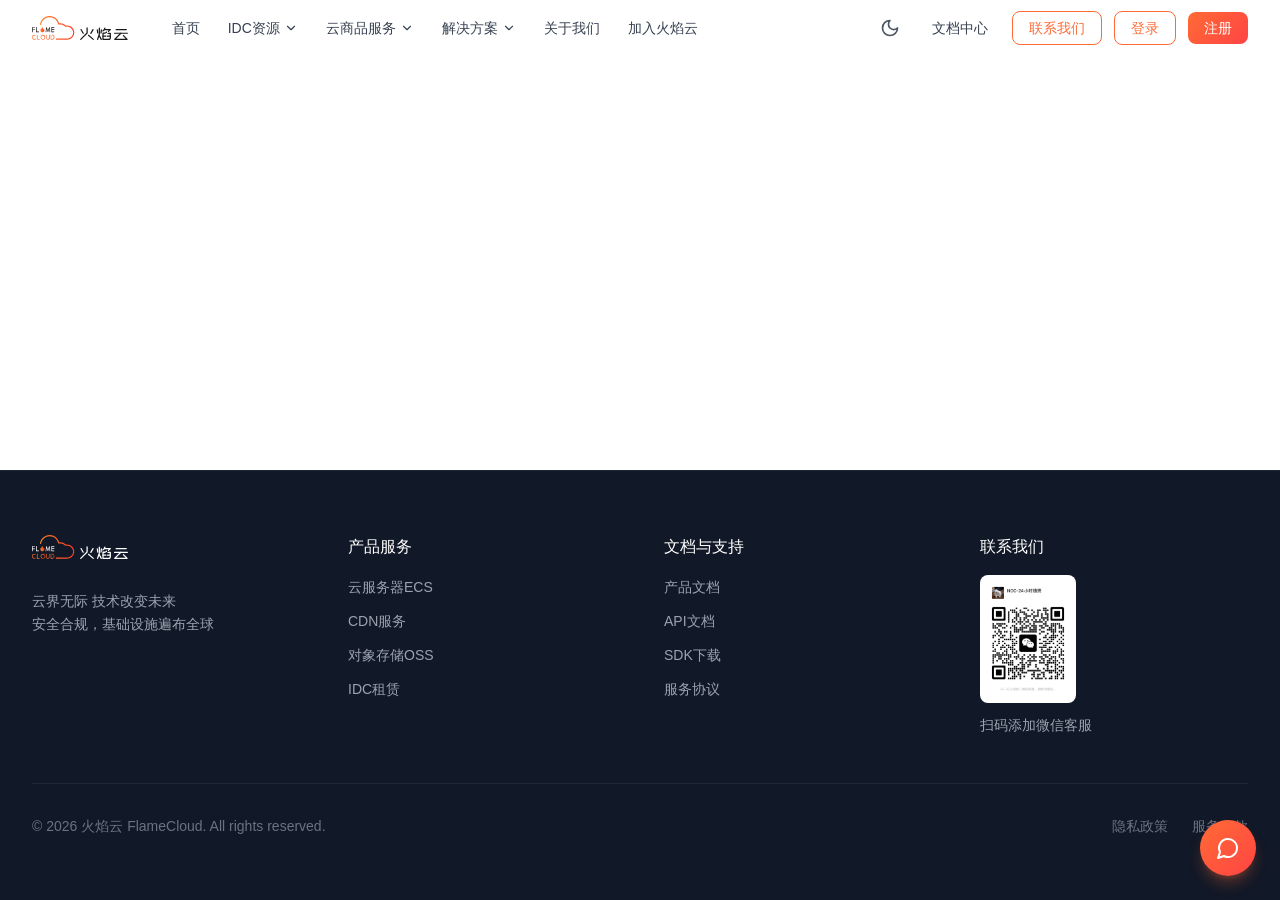
<file: index.html>
<!doctype html>
<html lang="zh-CN">
  <head>
    <meta charset="UTF-8" />
    <link rel="icon" href="/favicon.ico" />
    <meta name="viewport" content="width=device-width, initial-scale=1.0" />
    <title>火焰云 - 云界无际 技术改变未来</title>
    <script type="module" crossorigin src="/assets/index-pe8-4-dv.js"></script>
    <link rel="stylesheet" crossorigin href="/assets/index-CcGHWuPZ.css">
  </head>
  <body>
    <div id="app"></div>
  </body>
</html>
</file>
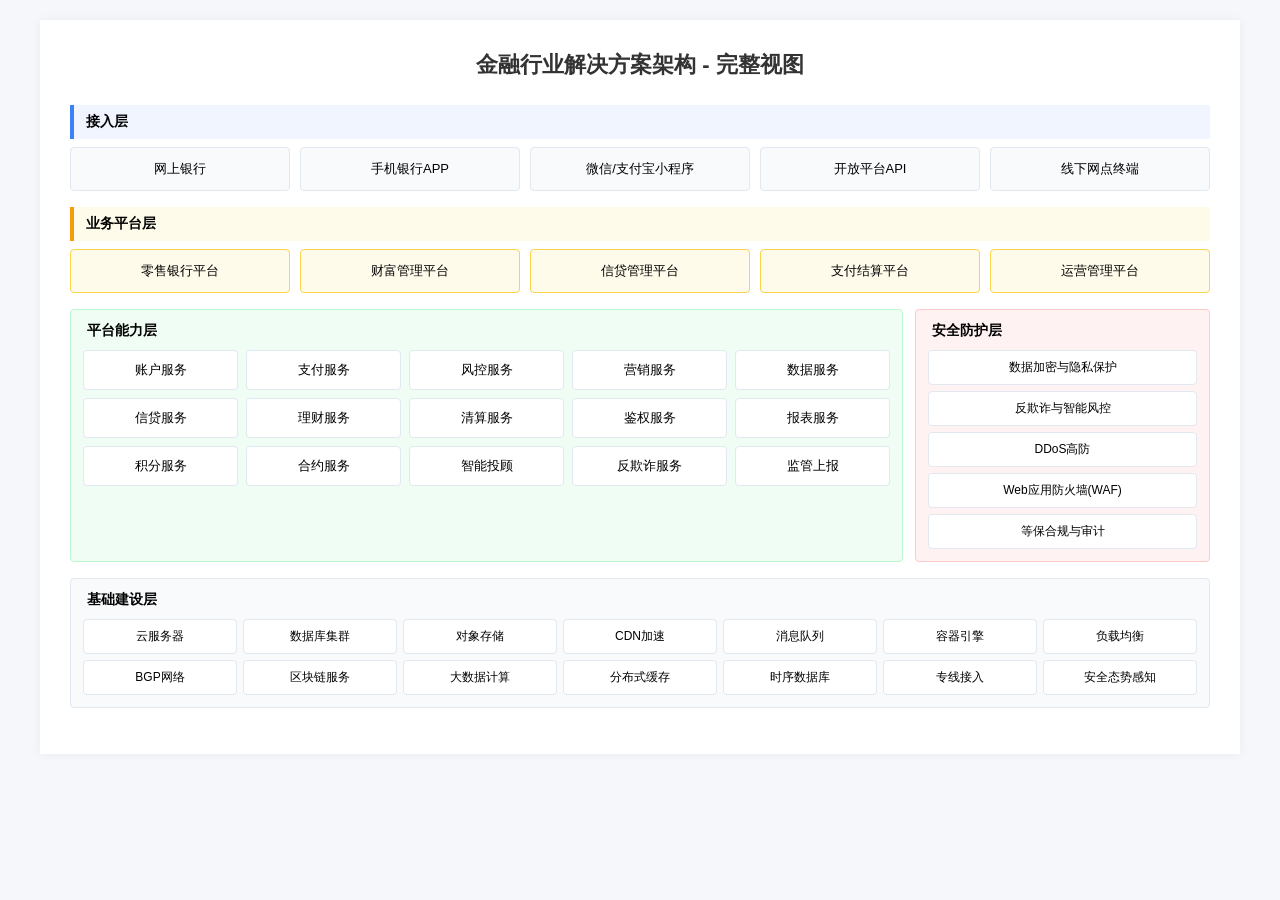
<file: jinrong.html>
<!DOCTYPE html>
<html lang="zh-CN">
<head>
    <meta charset="UTF-8">
    <meta name="viewport" content="width=device-width, initial-scale=1.0">
    <title>金融行业解决方案架构图</title>
    <style>
        * {
            margin: 0;
            padding: 0;
            box-sizing: border-box;
        }
        body {
            font-family: "Microsoft YaHei", "思源黑体", sans-serif;
            background: #f5f7fa;
            padding: 20px;
            display: flex;
            justify-content: center;
        }
        .page {
            width: 1200px;
            background: #fff;
            padding: 30px;
            box-shadow: 0 0 10px rgba(0,0,0,0.05);
        }
        .title {
            text-align: center;
            font-size: 22px;
            font-weight: bold;
            margin-bottom: 25px;
            color: #333;
        }
        .section {
            margin-bottom: 16px;
        }
        .section-head {
            font-size: 14px;
            font-weight: bold;
            padding: 8px 12px;
            background: #f0f5ff;
            border-left: 4px solid #3b82f6;
            margin-bottom: 8px;
        }
        .access-row {
            display: flex;
            gap: 10px;
        }
        .access-item {
            flex: 1;
            padding: 12px;
            background: #f8fafc;
            border: 1px solid #e2e8f0;
            border-radius: 4px;
            text-align: center;
            font-size: 13px;
        }
        .business-row {
            display: flex;
            gap: 10px;
        }
        .business-item {
            flex: 1;
            padding: 12px;
            background: #fffbeb;
            border: 1px solid #fcd34d;
            border-radius: 4px;
            text-align: center;
            font-size: 13px;
        }
        .middle-wrap {
            display: flex;
            gap: 12px;
        }
        .capability {
            flex: 3;
            background: #f0fdf4;
            border: 1px solid #bbf7d0;
            border-radius: 4px;
            padding: 12px;
        }
        .capability-title {
            font-size: 14px;
            font-weight: bold;
            margin-bottom: 10px;
            padding-left: 4px;
        }
        .capability-grid {
            display: grid;
            grid-template-columns: repeat(5, 1fr);
            gap: 8px;
        }
        .capability-item {
            padding: 10px;
            background: #fff;
            border: 1px solid #e2e8f0;
            border-radius: 4px;
            text-align: center;
            font-size: 13px;
        }
        .security {
            flex: 1;
            background: #fef2f2;
            border: 1px solid #fecaca;
            border-radius: 4px;
            padding: 12px;
        }
        .security-title {
            font-size: 14px;
            font-weight: bold;
            margin-bottom: 10px;
            padding-left: 4px;
        }
        .security-list {
            display: flex;
            flex-direction: column;
            gap: 6px;
        }
        .security-item {
            padding: 8px;
            background: #fff;
            border: 1px solid #e2e8f0;
            border-radius: 4px;
            text-align: center;
            font-size: 12px;
        }
        .infra-section {
            background: #f8fafc;
            border: 1px solid #e2e8f0;
            border-radius: 4px;
            padding: 12px;
        }
        .infra-head {
            font-size: 14px;
            font-weight: bold;
            margin-bottom: 10px;
            padding-left: 4px;
        }
        .infra-grid {
            display: grid;
            grid-template-columns: repeat(7, 1fr);
            gap: 6px;
        }
        .infra-item {
            padding: 8px;
            background: #fff;
            border: 1px solid #e2e8f0;
            border-radius: 4px;
            text-align: center;
            font-size: 12px;
        }
    </style>
</head>
<body>

<div class="page">
    <div class="title">金融行业解决方案架构 - 完整视图</div>

    <!-- 接入层 -->
    <div class="section">
        <div class="section-head">接入层</div>
        <div class="access-row">
            <div class="access-item">网上银行</div>
            <div class="access-item">手机银行APP</div>
            <div class="access-item">微信/支付宝小程序</div>
            <div class="access-item">开放平台API</div>
            <div class="access-item">线下网点终端</div>
        </div>
    </div>

    <!-- 业务平台层 -->
    <div class="section">
        <div class="section-head" style="background:#fffbeb;border-left-color:#f59e0b;">业务平台层</div>
        <div class="business-row">
            <div class="business-item">零售银行平台</div>
            <div class="business-item">财富管理平台</div>
            <div class="business-item">信贷管理平台</div>
            <div class="business-item">支付结算平台</div>
            <div class="business-item">运营管理平台</div>
        </div>
    </div>

    <!-- 平台能力 + 安全 并排层 -->
    <div class="section">
        <div class="middle-wrap">
            <div class="capability">
                <div class="capability-title">平台能力层</div>
                <div class="capability-grid">
                    <div class="capability-item">账户服务</div>
                    <div class="capability-item">支付服务</div>
                    <div class="capability-item">风控服务</div>
                    <div class="capability-item">营销服务</div>
                    <div class="capability-item">数据服务</div>

                    <div class="capability-item">信贷服务</div>
                    <div class="capability-item">理财服务</div>
                    <div class="capability-item">清算服务</div>
                    <div class="capability-item">鉴权服务</div>
                    <div class="capability-item">报表服务</div>

                    <div class="capability-item">积分服务</div>
                    <div class="capability-item">合约服务</div>
                    <div class="capability-item">智能投顾</div>
                    <div class="capability-item">反欺诈服务</div>
                    <div class="capability-item">监管上报</div>
                </div>
            </div>
            <div class="security">
                <div class="security-title">安全防护层</div>
                <div class="security-list">
                    <div class="security-item">数据加密与隐私保护</div>
                    <div class="security-item">反欺诈与智能风控</div>
                    <div class="security-item">DDoS高防</div>
                    <div class="security-item">Web应用防火墙(WAF)</div>
                    <div class="security-item">等保合规与审计</div>
                </div>
            </div>
        </div>
    </div>

    <!-- 基础建设层 -->
    <div class="section">
        <div class="infra-section">
            <div class="infra-head">基础建设层</div>
            <div class="infra-grid">
                <div class="infra-item">云服务器</div>
                <div class="infra-item">数据库集群</div>
                <div class="infra-item">对象存储</div>
                <div class="infra-item">CDN加速</div>
                <div class="infra-item">消息队列</div>
                <div class="infra-item">容器引擎</div>
                <div class="infra-item">负载均衡</div>
                <div class="infra-item">BGP网络</div>
                <div class="infra-item">区块链服务</div>
                <div class="infra-item">大数据计算</div>
                <div class="infra-item">分布式缓存</div>
                <div class="infra-item">时序数据库</div>
                <div class="infra-item">专线接入</div>
                <div class="infra-item">安全态势感知</div>
            </div>
        </div>
    </div>
</div>

</body>
</html>
</file>
<file: assets/index-CcGHWuPZ.css>
*,:before,:after{--tw-border-spacing-x: 0;--tw-border-spacing-y: 0;--tw-translate-x: 0;--tw-translate-y: 0;--tw-rotate: 0;--tw-skew-x: 0;--tw-skew-y: 0;--tw-scale-x: 1;--tw-scale-y: 1;--tw-pan-x: ;--tw-pan-y: ;--tw-pinch-zoom: ;--tw-scroll-snap-strictness: proximity;--tw-gradient-from-position: ;--tw-gradient-via-position: ;--tw-gradient-to-position: ;--tw-ordinal: ;--tw-slashed-zero: ;--tw-numeric-figure: ;--tw-numeric-spacing: ;--tw-numeric-fraction: ;--tw-ring-inset: ;--tw-ring-offset-width: 0px;--tw-ring-offset-color: #fff;--tw-ring-color: rgb(59 130 246 / .5);--tw-ring-offset-shadow: 0 0 #0000;--tw-ring-shadow: 0 0 #0000;--tw-shadow: 0 0 #0000;--tw-shadow-colored: 0 0 #0000;--tw-blur: ;--tw-brightness: ;--tw-contrast: ;--tw-grayscale: ;--tw-hue-rotate: ;--tw-invert: ;--tw-saturate: ;--tw-sepia: ;--tw-drop-shadow: ;--tw-backdrop-blur: ;--tw-backdrop-brightness: ;--tw-backdrop-contrast: ;--tw-backdrop-grayscale: ;--tw-backdrop-hue-rotate: ;--tw-backdrop-invert: ;--tw-backdrop-opacity: ;--tw-backdrop-saturate: ;--tw-backdrop-sepia: ;--tw-contain-size: ;--tw-contain-layout: ;--tw-contain-paint: ;--tw-contain-style: }::backdrop{--tw-border-spacing-x: 0;--tw-border-spacing-y: 0;--tw-translate-x: 0;--tw-translate-y: 0;--tw-rotate: 0;--tw-skew-x: 0;--tw-skew-y: 0;--tw-scale-x: 1;--tw-scale-y: 1;--tw-pan-x: ;--tw-pan-y: ;--tw-pinch-zoom: ;--tw-scroll-snap-strictness: proximity;--tw-gradient-from-position: ;--tw-gradient-via-position: ;--tw-gradient-to-position: ;--tw-ordinal: ;--tw-slashed-zero: ;--tw-numeric-figure: ;--tw-numeric-spacing: ;--tw-numeric-fraction: ;--tw-ring-inset: ;--tw-ring-offset-width: 0px;--tw-ring-offset-color: #fff;--tw-ring-color: rgb(59 130 246 / .5);--tw-ring-offset-shadow: 0 0 #0000;--tw-ring-shadow: 0 0 #0000;--tw-shadow: 0 0 #0000;--tw-shadow-colored: 0 0 #0000;--tw-blur: ;--tw-brightness: ;--tw-contrast: ;--tw-grayscale: ;--tw-hue-rotate: ;--tw-invert: ;--tw-saturate: ;--tw-sepia: ;--tw-drop-shadow: ;--tw-backdrop-blur: ;--tw-backdrop-brightness: ;--tw-backdrop-contrast: ;--tw-backdrop-grayscale: ;--tw-backdrop-hue-rotate: ;--tw-backdrop-invert: ;--tw-backdrop-opacity: ;--tw-backdrop-saturate: ;--tw-backdrop-sepia: ;--tw-contain-size: ;--tw-contain-layout: ;--tw-contain-paint: ;--tw-contain-style: }*,:before,:after{box-sizing:border-box;border-width:0;border-style:solid;border-color:#e5e7eb}:before,:after{--tw-content: ""}html,:host{line-height:1.5;-webkit-text-size-adjust:100%;-moz-tab-size:4;-o-tab-size:4;tab-size:4;font-family:-apple-system,BlinkMacSystemFont,Segoe UI,Noto Sans,Helvetica,Arial,sans-serif,Apple Color Emoji,Segoe UI Emoji;font-feature-settings:normal;font-variation-settings:normal;-webkit-tap-highlight-color:transparent}body{margin:0;line-height:inherit}hr{height:0;color:inherit;border-top-width:1px}abbr:where([title]){-webkit-text-decoration:underline dotted;text-decoration:underline dotted}h1,h2,h3,h4,h5,h6{font-size:inherit;font-weight:inherit}a{color:inherit;text-decoration:inherit}b,strong{font-weight:bolder}code,kbd,samp,pre{font-family:ui-monospace,SFMono-Regular,Menlo,Monaco,Consolas,Liberation Mono,Courier New,monospace;font-feature-settings:normal;font-variation-settings:normal;font-size:1em}small{font-size:80%}sub,sup{font-size:75%;line-height:0;position:relative;vertical-align:baseline}sub{bottom:-.25em}sup{top:-.5em}table{text-indent:0;border-color:inherit;border-collapse:collapse}button,input,optgroup,select,textarea{font-family:inherit;font-feature-settings:inherit;font-variation-settings:inherit;font-size:100%;font-weight:inherit;line-height:inherit;letter-spacing:inherit;color:inherit;margin:0;padding:0}button,select{text-transform:none}button,input:where([type=button]),input:where([type=reset]),input:where([type=submit]){-webkit-appearance:button;background-color:transparent;background-image:none}:-moz-focusring{outline:auto}:-moz-ui-invalid{box-shadow:none}progress{vertical-align:baseline}::-webkit-inner-spin-button,::-webkit-outer-spin-button{height:auto}[type=search]{-webkit-appearance:textfield;outline-offset:-2px}::-webkit-search-decoration{-webkit-appearance:none}::-webkit-file-upload-button{-webkit-appearance:button;font:inherit}summary{display:list-item}blockquote,dl,dd,h1,h2,h3,h4,h5,h6,hr,figure,p,pre{margin:0}fieldset{margin:0;padding:0}legend{padding:0}ol,ul,menu{list-style:none;margin:0;padding:0}dialog{padding:0}textarea{resize:vertical}input::-moz-placeholder,textarea::-moz-placeholder{opacity:1;color:#9ca3af}input::placeholder,textarea::placeholder{opacity:1;color:#9ca3af}button,[role=button]{cursor:pointer}:disabled{cursor:default}img,svg,video,canvas,audio,iframe,embed,object{display:block;vertical-align:middle}img,video{max-width:100%;height:auto}[hidden]:where(:not([hidden=until-found])){display:none}.section-padding{padding:4rem 1rem}@media (min-width: 640px){.section-padding{padding-left:1.5rem;padding-right:1.5rem}}@media (min-width: 1024px){.section-padding{padding:6rem 2rem}}.glass-card{border-radius:.75rem;border-width:1px;border-color:#e5e7eb80;--tw-shadow: 0 1px 2px 0 rgb(0 0 0 / .05);--tw-shadow-colored: 0 1px 2px 0 var(--tw-shadow-color);box-shadow:var(--tw-ring-offset-shadow, 0 0 #0000),var(--tw-ring-shadow, 0 0 #0000),var(--tw-shadow);--tw-backdrop-blur: blur(12px);-webkit-backdrop-filter:var(--tw-backdrop-blur) var(--tw-backdrop-brightness) var(--tw-backdrop-contrast) var(--tw-backdrop-grayscale) var(--tw-backdrop-hue-rotate) var(--tw-backdrop-invert) var(--tw-backdrop-opacity) var(--tw-backdrop-saturate) var(--tw-backdrop-sepia);backdrop-filter:var(--tw-backdrop-blur) var(--tw-backdrop-brightness) var(--tw-backdrop-contrast) var(--tw-backdrop-grayscale) var(--tw-backdrop-hue-rotate) var(--tw-backdrop-invert) var(--tw-backdrop-opacity) var(--tw-backdrop-saturate) var(--tw-backdrop-sepia)}.glass-card:is(.dark *){border-color:#ffffff26;--tw-shadow: 0 0 #0000;--tw-shadow-colored: 0 0 #0000;box-shadow:var(--tw-ring-offset-shadow, 0 0 #0000),var(--tw-ring-shadow, 0 0 #0000),var(--tw-shadow);--tw-backdrop-blur: blur(16px);-webkit-backdrop-filter:var(--tw-backdrop-blur) var(--tw-backdrop-brightness) var(--tw-backdrop-contrast) var(--tw-backdrop-grayscale) var(--tw-backdrop-hue-rotate) var(--tw-backdrop-invert) var(--tw-backdrop-opacity) var(--tw-backdrop-saturate) var(--tw-backdrop-sepia);backdrop-filter:var(--tw-backdrop-blur) var(--tw-backdrop-brightness) var(--tw-backdrop-contrast) var(--tw-backdrop-grayscale) var(--tw-backdrop-hue-rotate) var(--tw-backdrop-invert) var(--tw-backdrop-opacity) var(--tw-backdrop-saturate) var(--tw-backdrop-sepia)}.glass-card{background:#fffc}.dark .glass-card{background:#ffffff14}.culture-card{background:#ffffff26!important;backdrop-filter:blur(20px)!important;-webkit-backdrop-filter:blur(20px)!important;border:1px solid rgba(255,255,255,.2)!important;box-shadow:0 8px 32px #0000001a,inset 0 1px #ffffff4d;position:relative;overflow:hidden}.culture-card:after{content:"";position:absolute;top:0;left:0;right:0;bottom:0;background:linear-gradient(135deg,rgba(255,255,255,.1) 0%,transparent 50%),linear-gradient(225deg,rgba(255,255,255,.05) 0%,transparent 50%);pointer-events:none}.dark .culture-card{background:#1e293b99!important;border-color:#ffffff1a!important}.flame-btn{border-radius:.5rem;background-image:linear-gradient(135deg,#ff6b35,#f44);padding:.625rem 1.5rem;font-weight:500;--tw-text-opacity: 1;color:rgb(255 255 255 / var(--tw-text-opacity, 1));transition-property:all;transition-timing-function:cubic-bezier(.4,0,.2,1);transition-duration:.3s}.flame-btn:hover{--tw-translate-y: -.125rem;transform:translate(var(--tw-translate-x),var(--tw-translate-y)) rotate(var(--tw-rotate)) skew(var(--tw-skew-x)) skewY(var(--tw-skew-y)) scaleX(var(--tw-scale-x)) scaleY(var(--tw-scale-y));--tw-shadow: 0 10px 15px -3px rgb(0 0 0 / .1), 0 4px 6px -4px rgb(0 0 0 / .1);--tw-shadow-colored: 0 10px 15px -3px var(--tw-shadow-color), 0 4px 6px -4px var(--tw-shadow-color);box-shadow:var(--tw-ring-offset-shadow, 0 0 #0000),var(--tw-ring-shadow, 0 0 #0000),var(--tw-shadow);--tw-shadow-color: rgb(255 107 53 / .25);--tw-shadow: var(--tw-shadow-colored)}.flame-btn-outline{border-radius:.5rem;border-width:1px;--tw-border-opacity: 1;border-color:rgb(255 107 53 / var(--tw-border-opacity, 1));padding:.625rem 1.5rem;font-weight:500;--tw-text-opacity: 1;color:rgb(255 107 53 / var(--tw-text-opacity, 1));transition-property:all;transition-timing-function:cubic-bezier(.4,0,.2,1);transition-duration:.3s}.flame-btn-outline:hover{background-color:#ff6b351a}.pointer-events-none{pointer-events:none}.fixed{position:fixed}.absolute{position:absolute}.relative{position:relative}.sticky{position:sticky}.-inset-4{top:-1rem;right:-1rem;bottom:-1rem;left:-1rem}.inset-0{top:0;right:0;bottom:0;left:0}.-left-32{left:-8rem}.-right-32{right:-8rem}.-top-3{top:-.75rem}.bottom-1\/3{bottom:33.333333%}.bottom-1\/4{bottom:25%}.bottom-6{bottom:1.5rem}.bottom-8{bottom:2rem}.bottom-full{bottom:100%}.left-0{left:0}.left-1\/2{left:50%}.left-1\/4{left:25%}.left-3{left:.75rem}.left-4{left:1rem}.right-0{right:0}.right-1\/3{right:33.333333%}.right-1\/4{right:25%}.right-2{right:.5rem}.right-4{right:1rem}.right-6{right:1.5rem}.top-0{top:0}.top-1\/2{top:50%}.top-1\/3{top:33.333333%}.top-1\/4{top:25%}.top-12{top:3rem}.top-24{top:6rem}.z-10{z-index:10}.z-40{z-index:40}.z-50{z-index:50}.-mx-4{margin-left:-1rem;margin-right:-1rem}.mx-4{margin-left:1rem;margin-right:1rem}.mx-auto{margin-left:auto;margin-right:auto}.mb-1{margin-bottom:.25rem}.mb-10{margin-bottom:2.5rem}.mb-12{margin-bottom:3rem}.mb-2{margin-bottom:.5rem}.mb-3{margin-bottom:.75rem}.mb-4{margin-bottom:1rem}.mb-6{margin-bottom:1.5rem}.mb-8{margin-bottom:2rem}.ml-1{margin-left:.25rem}.ml-8{margin-left:2rem}.mt-0\.5{margin-top:.125rem}.mt-1{margin-top:.25rem}.mt-12{margin-top:3rem}.mt-16{margin-top:4rem}.mt-2{margin-top:.5rem}.mt-4{margin-top:1rem}.mt-6{margin-top:1.5rem}.mt-8{margin-top:2rem}.block{display:block}.inline-block{display:inline-block}.flex{display:flex}.inline-flex{display:inline-flex}.table{display:table}.grid{display:grid}.hidden{display:none}.aspect-\[3\/4\]{aspect-ratio:3/4}.h-1{height:.25rem}.h-1\.5{height:.375rem}.h-10{height:2.5rem}.h-12{height:3rem}.h-14{height:3.5rem}.h-16{height:4rem}.h-2\.5{height:.625rem}.h-3\.5{height:.875rem}.h-4{height:1rem}.h-5{height:1.25rem}.h-6{height:1.5rem}.h-7{height:1.75rem}.h-8{height:2rem}.h-80{height:20rem}.h-96{height:24rem}.h-\[450px\]{height:450px}.h-\[800px\]{height:800px}.h-auto{height:auto}.h-full{height:100%}.min-h-\[calc\(100vh-112px\)\]{min-height:calc(100vh - 112px)}.min-h-screen{min-height:100vh}.w-1{width:.25rem}.w-1\.5{width:.375rem}.w-10{width:2.5rem}.w-12{width:3rem}.w-14{width:3.5rem}.w-16{width:4rem}.w-2\.5{width:.625rem}.w-20{width:5rem}.w-24{width:6rem}.w-3\.5{width:.875rem}.w-32{width:8rem}.w-4{width:1rem}.w-48{width:12rem}.w-5{width:1.25rem}.w-56{width:14rem}.w-6{width:1.5rem}.w-64{width:16rem}.w-7{width:1.75rem}.w-8{width:2rem}.w-80{width:20rem}.w-96{width:24rem}.w-\[800px\]{width:800px}.w-auto{width:auto}.w-full{width:100%}.max-w-2xl{max-width:42rem}.max-w-3xl{max-width:48rem}.max-w-4xl{max-width:56rem}.max-w-6xl{max-width:72rem}.max-w-7xl{max-width:80rem}.max-w-\[280px\]{max-width:280px}.max-w-\[60\%\]{max-width:60%}.max-w-md{max-width:28rem}.max-w-none{max-width:none}.max-w-sm{max-width:24rem}.flex-1{flex:1 1 0%}.flex-shrink{flex-shrink:1}.flex-shrink-0,.shrink-0{flex-shrink:0}.border-collapse{border-collapse:collapse}.-translate-x-1\/2{--tw-translate-x: -50%;transform:translate(var(--tw-translate-x),var(--tw-translate-y)) rotate(var(--tw-rotate)) skew(var(--tw-skew-x)) skewY(var(--tw-skew-y)) scaleX(var(--tw-scale-x)) scaleY(var(--tw-scale-y))}.-translate-y-1\/2{--tw-translate-y: -50%;transform:translate(var(--tw-translate-x),var(--tw-translate-y)) rotate(var(--tw-rotate)) skew(var(--tw-skew-x)) skewY(var(--tw-skew-y)) scaleX(var(--tw-scale-x)) scaleY(var(--tw-scale-y))}.rotate-45{--tw-rotate: 45deg;transform:translate(var(--tw-translate-x),var(--tw-translate-y)) rotate(var(--tw-rotate)) skew(var(--tw-skew-x)) skewY(var(--tw-skew-y)) scaleX(var(--tw-scale-x)) scaleY(var(--tw-scale-y))}.transform{transform:translate(var(--tw-translate-x),var(--tw-translate-y)) rotate(var(--tw-rotate)) skew(var(--tw-skew-x)) skewY(var(--tw-skew-y)) scaleX(var(--tw-scale-x)) scaleY(var(--tw-scale-y))}@keyframes spin{to{transform:rotate(360deg)}}.animate-spin{animation:spin 1s linear infinite}.cursor-pointer{cursor:pointer}.resize{resize:both}.grid-cols-1{grid-template-columns:repeat(1,minmax(0,1fr))}.grid-cols-2{grid-template-columns:repeat(2,minmax(0,1fr))}.flex-col{flex-direction:column}.flex-wrap{flex-wrap:wrap}.items-start{align-items:flex-start}.items-center{align-items:center}.items-baseline{align-items:baseline}.items-stretch{align-items:stretch}.justify-center{justify-content:center}.justify-between{justify-content:space-between}.gap-1{gap:.25rem}.gap-12{gap:3rem}.gap-2{gap:.5rem}.gap-3{gap:.75rem}.gap-4{gap:1rem}.gap-6{gap:1.5rem}.gap-8{gap:2rem}.space-y-1>:not([hidden])~:not([hidden]){--tw-space-y-reverse: 0;margin-top:calc(.25rem * calc(1 - var(--tw-space-y-reverse)));margin-bottom:calc(.25rem * var(--tw-space-y-reverse))}.space-y-12>:not([hidden])~:not([hidden]){--tw-space-y-reverse: 0;margin-top:calc(3rem * calc(1 - var(--tw-space-y-reverse)));margin-bottom:calc(3rem * var(--tw-space-y-reverse))}.space-y-2>:not([hidden])~:not([hidden]){--tw-space-y-reverse: 0;margin-top:calc(.5rem * calc(1 - var(--tw-space-y-reverse)));margin-bottom:calc(.5rem * var(--tw-space-y-reverse))}.space-y-2\.5>:not([hidden])~:not([hidden]){--tw-space-y-reverse: 0;margin-top:calc(.625rem * calc(1 - var(--tw-space-y-reverse)));margin-bottom:calc(.625rem * var(--tw-space-y-reverse))}.space-y-3>:not([hidden])~:not([hidden]){--tw-space-y-reverse: 0;margin-top:calc(.75rem * calc(1 - var(--tw-space-y-reverse)));margin-bottom:calc(.75rem * var(--tw-space-y-reverse))}.space-y-4>:not([hidden])~:not([hidden]){--tw-space-y-reverse: 0;margin-top:calc(1rem * calc(1 - var(--tw-space-y-reverse)));margin-bottom:calc(1rem * var(--tw-space-y-reverse))}.space-y-5>:not([hidden])~:not([hidden]){--tw-space-y-reverse: 0;margin-top:calc(1.25rem * calc(1 - var(--tw-space-y-reverse)));margin-bottom:calc(1.25rem * var(--tw-space-y-reverse))}.space-y-6>:not([hidden])~:not([hidden]){--tw-space-y-reverse: 0;margin-top:calc(1.5rem * calc(1 - var(--tw-space-y-reverse)));margin-bottom:calc(1.5rem * var(--tw-space-y-reverse))}.overflow-hidden{overflow:hidden}.overflow-x-auto{overflow-x:auto}.rounded{border-radius:.25rem}.rounded-2xl{border-radius:1rem}.rounded-3xl{border-radius:1.5rem}.rounded-full{border-radius:9999px}.rounded-lg{border-radius:.5rem}.rounded-md{border-radius:.375rem}.rounded-xl{border-radius:.75rem}.border{border-width:1px}.border-2{border-width:2px}.border-b{border-bottom-width:1px}.border-l{border-left-width:1px}.border-l-4{border-left-width:4px}.border-r{border-right-width:1px}.border-t{border-top-width:1px}.border-flame-500\/40{border-color:#ff6b3566}.border-gray-100{--tw-border-opacity: 1;border-color:rgb(243 244 246 / var(--tw-border-opacity, 1))}.border-gray-200{--tw-border-opacity: 1;border-color:rgb(229 231 235 / var(--tw-border-opacity, 1))}.border-gray-300{--tw-border-opacity: 1;border-color:rgb(209 213 219 / var(--tw-border-opacity, 1))}.border-gray-700{--tw-border-opacity: 1;border-color:rgb(55 65 81 / var(--tw-border-opacity, 1))}.border-gray-800{--tw-border-opacity: 1;border-color:rgb(31 41 55 / var(--tw-border-opacity, 1))}.border-orange-500{--tw-border-opacity: 1;border-color:rgb(249 115 22 / var(--tw-border-opacity, 1))}.border-red-200{--tw-border-opacity: 1;border-color:rgb(254 202 202 / var(--tw-border-opacity, 1))}.border-white\/30{border-color:#ffffff4d}.border-t-white{--tw-border-opacity: 1;border-top-color:rgb(255 255 255 / var(--tw-border-opacity, 1))}.bg-amber-50{--tw-bg-opacity: 1;background-color:rgb(255 251 235 / var(--tw-bg-opacity, 1))}.bg-amber-500{--tw-bg-opacity: 1;background-color:rgb(245 158 11 / var(--tw-bg-opacity, 1))}.bg-black\/50{background-color:#00000080}.bg-blue-400\/10{background-color:#60a5fa1a}.bg-blue-50{--tw-bg-opacity: 1;background-color:rgb(239 246 255 / var(--tw-bg-opacity, 1))}.bg-blue-500{--tw-bg-opacity: 1;background-color:rgb(59 130 246 / var(--tw-bg-opacity, 1))}.bg-blue-500\/10{background-color:#3b82f61a}.bg-blue-500\/20{background-color:#3b82f633}.bg-flame-400\/10{background-color:#fb923c1a}.bg-flame-50{--tw-bg-opacity: 1;background-color:rgb(255 247 237 / var(--tw-bg-opacity, 1))}.bg-flame-500{--tw-bg-opacity: 1;background-color:rgb(255 107 53 / var(--tw-bg-opacity, 1))}.bg-flame-500\/10{background-color:#ff6b351a}.bg-flame-500\/20{background-color:#ff6b3533}.bg-gray-100{--tw-bg-opacity: 1;background-color:rgb(243 244 246 / var(--tw-bg-opacity, 1))}.bg-gray-300{--tw-bg-opacity: 1;background-color:rgb(209 213 219 / var(--tw-bg-opacity, 1))}.bg-gray-50{--tw-bg-opacity: 1;background-color:rgb(249 250 251 / var(--tw-bg-opacity, 1))}.bg-gray-500{--tw-bg-opacity: 1;background-color:rgb(107 114 128 / var(--tw-bg-opacity, 1))}.bg-gray-900{--tw-bg-opacity: 1;background-color:rgb(17 24 39 / var(--tw-bg-opacity, 1))}.bg-green-50{--tw-bg-opacity: 1;background-color:rgb(240 253 244 / var(--tw-bg-opacity, 1))}.bg-green-500{--tw-bg-opacity: 1;background-color:rgb(34 197 94 / var(--tw-bg-opacity, 1))}.bg-green-500\/10{background-color:#22c55e1a}.bg-orange-400\/10{background-color:#fb923c1a}.bg-orange-50{--tw-bg-opacity: 1;background-color:rgb(255 247 237 / var(--tw-bg-opacity, 1))}.bg-red-50{--tw-bg-opacity: 1;background-color:rgb(254 242 242 / var(--tw-bg-opacity, 1))}.bg-red-500{--tw-bg-opacity: 1;background-color:rgb(239 68 68 / var(--tw-bg-opacity, 1))}.bg-white{--tw-bg-opacity: 1;background-color:rgb(255 255 255 / var(--tw-bg-opacity, 1))}.bg-white\/10{background-color:#ffffff1a}.bg-white\/20{background-color:#fff3}.bg-white\/30{background-color:#ffffff4d}.bg-white\/50{background-color:#ffffff80}.bg-white\/70{background-color:#ffffffb3}.bg-white\/85{background-color:#ffffffd9}.bg-white\/90{background-color:#ffffffe6}.bg-white\/95{background-color:#fffffff2}.bg-flame-gradient{background-image:linear-gradient(135deg,#ff6b35,#f44)}.bg-gradient-to-br{background-image:linear-gradient(to bottom right,var(--tw-gradient-stops))}.bg-gradient-to-r{background-image:linear-gradient(to right,var(--tw-gradient-stops))}.from-black\/10{--tw-gradient-from: rgb(0 0 0 / .1) var(--tw-gradient-from-position);--tw-gradient-to: rgb(0 0 0 / 0) var(--tw-gradient-to-position);--tw-gradient-stops: var(--tw-gradient-from), var(--tw-gradient-to)}.from-black\/50{--tw-gradient-from: rgb(0 0 0 / .5) var(--tw-gradient-from-position);--tw-gradient-to: rgb(0 0 0 / 0) var(--tw-gradient-to-position);--tw-gradient-stops: var(--tw-gradient-from), var(--tw-gradient-to)}.from-blue-400\/20{--tw-gradient-from: rgb(96 165 250 / .2) var(--tw-gradient-from-position);--tw-gradient-to: rgb(96 165 250 / 0) var(--tw-gradient-to-position);--tw-gradient-stops: var(--tw-gradient-from), var(--tw-gradient-to)}.from-blue-50{--tw-gradient-from: #eff6ff var(--tw-gradient-from-position);--tw-gradient-to: rgb(239 246 255 / 0) var(--tw-gradient-to-position);--tw-gradient-stops: var(--tw-gradient-from), var(--tw-gradient-to)}.from-blue-500{--tw-gradient-from: #3b82f6 var(--tw-gradient-from-position);--tw-gradient-to: rgb(59 130 246 / 0) var(--tw-gradient-to-position);--tw-gradient-stops: var(--tw-gradient-from), var(--tw-gradient-to)}.from-flame-50{--tw-gradient-from: #fff7ed var(--tw-gradient-from-position);--tw-gradient-to: rgb(255 247 237 / 0) var(--tw-gradient-to-position);--tw-gradient-stops: var(--tw-gradient-from), var(--tw-gradient-to)}.from-flame-500{--tw-gradient-from: #ff6b35 var(--tw-gradient-from-position);--tw-gradient-to: rgb(255 107 53 / 0) var(--tw-gradient-to-position);--tw-gradient-stops: var(--tw-gradient-from), var(--tw-gradient-to)}.from-flame-500\/5{--tw-gradient-from: rgb(255 107 53 / .05) var(--tw-gradient-from-position);--tw-gradient-to: rgb(255 107 53 / 0) var(--tw-gradient-to-position);--tw-gradient-stops: var(--tw-gradient-from), var(--tw-gradient-to)}.via-black\/30{--tw-gradient-to: rgb(0 0 0 / 0) var(--tw-gradient-to-position);--tw-gradient-stops: var(--tw-gradient-from), rgb(0 0 0 / .3) var(--tw-gradient-via-position), var(--tw-gradient-to)}.via-white{--tw-gradient-to: rgb(255 255 255 / 0) var(--tw-gradient-to-position);--tw-gradient-stops: var(--tw-gradient-from), #fff var(--tw-gradient-via-position), var(--tw-gradient-to)}.to-blue-600{--tw-gradient-to: #2563eb var(--tw-gradient-to-position)}.to-orange-50{--tw-gradient-to: #fff7ed var(--tw-gradient-to-position)}.to-orange-500{--tw-gradient-to: #f97316 var(--tw-gradient-to-position)}.to-purple-400\/20{--tw-gradient-to: rgb(192 132 252 / .2) var(--tw-gradient-to-position)}.to-transparent{--tw-gradient-to: transparent var(--tw-gradient-to-position)}.bg-cover{background-size:cover}.bg-center{background-position:center}.object-contain{-o-object-fit:contain;object-fit:contain}.object-cover{-o-object-fit:cover;object-fit:cover}.p-1\.5{padding:.375rem}.p-2{padding:.5rem}.p-4{padding:1rem}.p-5{padding:1.25rem}.p-6{padding:1.5rem}.p-8{padding:2rem}.\!px-4{padding-left:1rem!important;padding-right:1rem!important}.\!py-1\.5{padding-top:.375rem!important;padding-bottom:.375rem!important}.px-2{padding-left:.5rem;padding-right:.5rem}.px-3{padding-left:.75rem;padding-right:.75rem}.px-4{padding-left:1rem;padding-right:1rem}.px-5{padding-left:1.25rem;padding-right:1.25rem}.px-6{padding-left:1.5rem;padding-right:1.5rem}.px-8{padding-left:2rem;padding-right:2rem}.py-1{padding-top:.25rem;padding-bottom:.25rem}.py-1\.5{padding-top:.375rem;padding-bottom:.375rem}.py-12{padding-top:3rem;padding-bottom:3rem}.py-16{padding-top:4rem;padding-bottom:4rem}.py-2{padding-top:.5rem;padding-bottom:.5rem}.py-2\.5{padding-top:.625rem;padding-bottom:.625rem}.py-24{padding-top:6rem;padding-bottom:6rem}.py-3{padding-top:.75rem;padding-bottom:.75rem}.py-36{padding-top:9rem;padding-bottom:9rem}.py-4{padding-top:1rem;padding-bottom:1rem}.py-6{padding-top:1.5rem;padding-bottom:1.5rem}.pb-4{padding-bottom:1rem}.pl-10{padding-left:2.5rem}.pl-12{padding-left:3rem}.pl-4{padding-left:1rem}.pl-6{padding-left:1.5rem}.pr-12{padding-right:3rem}.pr-28{padding-right:7rem}.pr-4{padding-right:1rem}.pt-12{padding-top:3rem}.pt-2{padding-top:.5rem}.pt-20{padding-top:5rem}.pt-4{padding-top:1rem}.pt-6{padding-top:1.5rem}.pt-8{padding-top:2rem}.text-left{text-align:left}.text-center{text-align:center}.text-right{text-align:right}.text-2xl{font-size:1.5rem;line-height:2rem}.text-3xl{font-size:1.875rem;line-height:2.25rem}.text-4xl{font-size:2.25rem;line-height:2.5rem}.text-\[11px\]{font-size:11px}.text-base{font-size:1rem;line-height:1.5rem}.text-lg{font-size:1.125rem;line-height:1.75rem}.text-sm{font-size:.875rem;line-height:1.25rem}.text-xl{font-size:1.25rem;line-height:1.75rem}.text-xs{font-size:.75rem;line-height:1rem}.font-bold{font-weight:700}.font-medium{font-weight:500}.font-semibold{font-weight:600}.uppercase{text-transform:uppercase}.leading-relaxed{line-height:1.625}.leading-tight{line-height:1.25}.tracking-wider{letter-spacing:.05em}.\!text-flame-500{--tw-text-opacity: 1 !important;color:rgb(255 107 53 / var(--tw-text-opacity, 1))!important}.text-blue-600{--tw-text-opacity: 1;color:rgb(37 99 235 / var(--tw-text-opacity, 1))}.text-blue-700{--tw-text-opacity: 1;color:rgb(29 78 216 / var(--tw-text-opacity, 1))}.text-flame-400{--tw-text-opacity: 1;color:rgb(251 146 60 / var(--tw-text-opacity, 1))}.text-flame-500{--tw-text-opacity: 1;color:rgb(255 107 53 / var(--tw-text-opacity, 1))}.text-gray-300{--tw-text-opacity: 1;color:rgb(209 213 219 / var(--tw-text-opacity, 1))}.text-gray-400{--tw-text-opacity: 1;color:rgb(156 163 175 / var(--tw-text-opacity, 1))}.text-gray-500{--tw-text-opacity: 1;color:rgb(107 114 128 / var(--tw-text-opacity, 1))}.text-gray-600{--tw-text-opacity: 1;color:rgb(75 85 99 / var(--tw-text-opacity, 1))}.text-gray-700{--tw-text-opacity: 1;color:rgb(55 65 81 / var(--tw-text-opacity, 1))}.text-gray-800{--tw-text-opacity: 1;color:rgb(31 41 55 / var(--tw-text-opacity, 1))}.text-gray-900{--tw-text-opacity: 1;color:rgb(17 24 39 / var(--tw-text-opacity, 1))}.text-orange-500{--tw-text-opacity: 1;color:rgb(249 115 22 / var(--tw-text-opacity, 1))}.text-orange-600{--tw-text-opacity: 1;color:rgb(234 88 12 / var(--tw-text-opacity, 1))}.text-orange-800{--tw-text-opacity: 1;color:rgb(154 52 18 / var(--tw-text-opacity, 1))}.text-red-600{--tw-text-opacity: 1;color:rgb(220 38 38 / var(--tw-text-opacity, 1))}.text-white{--tw-text-opacity: 1;color:rgb(255 255 255 / var(--tw-text-opacity, 1))}.text-white\/80{color:#fffc}.line-through{text-decoration-line:line-through}.opacity-0{opacity:0}.opacity-30{opacity:.3}.shadow-2xl{--tw-shadow: 0 25px 50px -12px rgb(0 0 0 / .25);--tw-shadow-colored: 0 25px 50px -12px var(--tw-shadow-color);box-shadow:var(--tw-ring-offset-shadow, 0 0 #0000),var(--tw-ring-shadow, 0 0 #0000),var(--tw-shadow)}.shadow-lg{--tw-shadow: 0 10px 15px -3px rgb(0 0 0 / .1), 0 4px 6px -4px rgb(0 0 0 / .1);--tw-shadow-colored: 0 10px 15px -3px var(--tw-shadow-color), 0 4px 6px -4px var(--tw-shadow-color);box-shadow:var(--tw-ring-offset-shadow, 0 0 #0000),var(--tw-ring-shadow, 0 0 #0000),var(--tw-shadow)}.shadow-sm{--tw-shadow: 0 1px 2px 0 rgb(0 0 0 / .05);--tw-shadow-colored: 0 1px 2px 0 var(--tw-shadow-color);box-shadow:var(--tw-ring-offset-shadow, 0 0 #0000),var(--tw-ring-shadow, 0 0 #0000),var(--tw-shadow)}.shadow-xl{--tw-shadow: 0 20px 25px -5px rgb(0 0 0 / .1), 0 8px 10px -6px rgb(0 0 0 / .1);--tw-shadow-colored: 0 20px 25px -5px var(--tw-shadow-color), 0 8px 10px -6px var(--tw-shadow-color);box-shadow:var(--tw-ring-offset-shadow, 0 0 #0000),var(--tw-ring-shadow, 0 0 #0000),var(--tw-shadow)}.shadow-blue-500\/30{--tw-shadow-color: rgb(59 130 246 / .3);--tw-shadow: var(--tw-shadow-colored)}.shadow-flame-500\/10{--tw-shadow-color: rgb(255 107 53 / .1);--tw-shadow: var(--tw-shadow-colored)}.shadow-flame-500\/25{--tw-shadow-color: rgb(255 107 53 / .25);--tw-shadow: var(--tw-shadow-colored)}.shadow-flame-500\/30{--tw-shadow-color: rgb(255 107 53 / .3);--tw-shadow: var(--tw-shadow-colored)}.shadow-gray-200\/50{--tw-shadow-color: rgb(229 231 235 / .5);--tw-shadow: var(--tw-shadow-colored)}.blur-3xl{--tw-blur: blur(64px);filter:var(--tw-blur) var(--tw-brightness) var(--tw-contrast) var(--tw-grayscale) var(--tw-hue-rotate) var(--tw-invert) var(--tw-saturate) var(--tw-sepia) var(--tw-drop-shadow)}.blur-\[80\%\]{--tw-blur: blur(80%);filter:var(--tw-blur) var(--tw-brightness) var(--tw-contrast) var(--tw-grayscale) var(--tw-hue-rotate) var(--tw-invert) var(--tw-saturate) var(--tw-sepia) var(--tw-drop-shadow)}.filter{filter:var(--tw-blur) var(--tw-brightness) var(--tw-contrast) var(--tw-grayscale) var(--tw-hue-rotate) var(--tw-invert) var(--tw-saturate) var(--tw-sepia) var(--tw-drop-shadow)}.backdrop-blur-lg{--tw-backdrop-blur: blur(16px);-webkit-backdrop-filter:var(--tw-backdrop-blur) var(--tw-backdrop-brightness) var(--tw-backdrop-contrast) var(--tw-backdrop-grayscale) var(--tw-backdrop-hue-rotate) var(--tw-backdrop-invert) var(--tw-backdrop-opacity) var(--tw-backdrop-saturate) var(--tw-backdrop-sepia);backdrop-filter:var(--tw-backdrop-blur) var(--tw-backdrop-brightness) var(--tw-backdrop-contrast) var(--tw-backdrop-grayscale) var(--tw-backdrop-hue-rotate) var(--tw-backdrop-invert) var(--tw-backdrop-opacity) var(--tw-backdrop-saturate) var(--tw-backdrop-sepia)}.backdrop-blur-md{--tw-backdrop-blur: blur(12px);-webkit-backdrop-filter:var(--tw-backdrop-blur) var(--tw-backdrop-brightness) var(--tw-backdrop-contrast) var(--tw-backdrop-grayscale) var(--tw-backdrop-hue-rotate) var(--tw-backdrop-invert) var(--tw-backdrop-opacity) var(--tw-backdrop-saturate) var(--tw-backdrop-sepia);backdrop-filter:var(--tw-backdrop-blur) var(--tw-backdrop-brightness) var(--tw-backdrop-contrast) var(--tw-backdrop-grayscale) var(--tw-backdrop-hue-rotate) var(--tw-backdrop-invert) var(--tw-backdrop-opacity) var(--tw-backdrop-saturate) var(--tw-backdrop-sepia)}.backdrop-blur-sm{--tw-backdrop-blur: blur(4px);-webkit-backdrop-filter:var(--tw-backdrop-blur) var(--tw-backdrop-brightness) var(--tw-backdrop-contrast) var(--tw-backdrop-grayscale) var(--tw-backdrop-hue-rotate) var(--tw-backdrop-invert) var(--tw-backdrop-opacity) var(--tw-backdrop-saturate) var(--tw-backdrop-sepia);backdrop-filter:var(--tw-backdrop-blur) var(--tw-backdrop-brightness) var(--tw-backdrop-contrast) var(--tw-backdrop-grayscale) var(--tw-backdrop-hue-rotate) var(--tw-backdrop-invert) var(--tw-backdrop-opacity) var(--tw-backdrop-saturate) var(--tw-backdrop-sepia)}.backdrop-blur-xl{--tw-backdrop-blur: blur(24px);-webkit-backdrop-filter:var(--tw-backdrop-blur) var(--tw-backdrop-brightness) var(--tw-backdrop-contrast) var(--tw-backdrop-grayscale) var(--tw-backdrop-hue-rotate) var(--tw-backdrop-invert) var(--tw-backdrop-opacity) var(--tw-backdrop-saturate) var(--tw-backdrop-sepia);backdrop-filter:var(--tw-backdrop-blur) var(--tw-backdrop-brightness) var(--tw-backdrop-contrast) var(--tw-backdrop-grayscale) var(--tw-backdrop-hue-rotate) var(--tw-backdrop-invert) var(--tw-backdrop-opacity) var(--tw-backdrop-saturate) var(--tw-backdrop-sepia)}.transition{transition-property:color,background-color,border-color,text-decoration-color,fill,stroke,opacity,box-shadow,transform,filter,backdrop-filter;transition-timing-function:cubic-bezier(.4,0,.2,1);transition-duration:.15s}.transition-all{transition-property:all;transition-timing-function:cubic-bezier(.4,0,.2,1);transition-duration:.15s}.transition-colors{transition-property:color,background-color,border-color,text-decoration-color,fill,stroke;transition-timing-function:cubic-bezier(.4,0,.2,1);transition-duration:.15s}.transition-opacity{transition-property:opacity;transition-timing-function:cubic-bezier(.4,0,.2,1);transition-duration:.15s}.transition-shadow{transition-property:box-shadow;transition-timing-function:cubic-bezier(.4,0,.2,1);transition-duration:.15s}.transition-transform{transition-property:transform;transition-timing-function:cubic-bezier(.4,0,.2,1);transition-duration:.15s}.duration-300{transition-duration:.3s}:root{font-family:-apple-system,BlinkMacSystemFont,Segoe UI,Noto Sans,Helvetica,Arial,sans-serif,"Apple Color Emoji","Segoe UI Emoji";line-height:1.5;font-weight:400;font-synthesis:none;text-rendering:optimizeLegibility;-webkit-font-smoothing:antialiased;-moz-osx-font-smoothing:grayscale}body{margin:0;--tw-bg-opacity: 1;background-color:rgb(255 255 255 / var(--tw-bg-opacity, 1));--tw-text-opacity: 1;color:rgb(17 24 39 / var(--tw-text-opacity, 1))}body:is(.dark *){--tw-bg-opacity: 1;background-color:rgb(10 14 39 / var(--tw-bg-opacity, 1));--tw-text-opacity: 1;color:rgb(243 244 246 / var(--tw-text-opacity, 1))}::-webkit-scrollbar{width:6px}::-webkit-scrollbar-track{--tw-bg-opacity: 1;background-color:rgb(243 244 246 / var(--tw-bg-opacity, 1))}:is(.dark *)::-webkit-scrollbar-track{--tw-bg-opacity: 1;background-color:rgb(10 14 39 / var(--tw-bg-opacity, 1))}::-webkit-scrollbar-thumb{border-radius:.25rem;--tw-bg-opacity: 1;background-color:rgb(209 213 219 / var(--tw-bg-opacity, 1))}:is(.dark *)::-webkit-scrollbar-thumb{--tw-bg-opacity: 1;background-color:rgb(26 31 78 / var(--tw-bg-opacity, 1))}::-webkit-scrollbar-thumb:hover{--tw-bg-opacity: 1;background-color:rgb(156 163 175 / var(--tw-bg-opacity, 1))}:is(.dark *)::-webkit-scrollbar-thumb:hover{--tw-bg-opacity: 1;background-color:rgb(30 41 59 / var(--tw-bg-opacity, 1))}.last\:border-0:last-child{border-width:0px}.hover\:-translate-y-1:hover{--tw-translate-y: -.25rem;transform:translate(var(--tw-translate-x),var(--tw-translate-y)) rotate(var(--tw-rotate)) skew(var(--tw-skew-x)) skewY(var(--tw-skew-y)) scaleX(var(--tw-scale-x)) scaleY(var(--tw-scale-y))}.hover\:scale-110:hover{--tw-scale-x: 1.1;--tw-scale-y: 1.1;transform:translate(var(--tw-translate-x),var(--tw-translate-y)) rotate(var(--tw-rotate)) skew(var(--tw-skew-x)) skewY(var(--tw-skew-y)) scaleX(var(--tw-scale-x)) scaleY(var(--tw-scale-y))}.hover\:border-flame-500\/30:hover{border-color:#ff6b354d}.hover\:bg-blue-600:hover{--tw-bg-opacity: 1;background-color:rgb(37 99 235 / var(--tw-bg-opacity, 1))}.hover\:bg-gray-100:hover{--tw-bg-opacity: 1;background-color:rgb(243 244 246 / var(--tw-bg-opacity, 1))}.hover\:bg-gray-200:hover{--tw-bg-opacity: 1;background-color:rgb(229 231 235 / var(--tw-bg-opacity, 1))}.hover\:bg-gray-50:hover{--tw-bg-opacity: 1;background-color:rgb(249 250 251 / var(--tw-bg-opacity, 1))}.hover\:bg-white\/10:hover{background-color:#ffffff1a}.hover\:bg-white\/20:hover{background-color:#fff3}.hover\:bg-white\/80:hover{background-color:#fffc}.hover\:from-blue-600:hover{--tw-gradient-from: #2563eb var(--tw-gradient-from-position);--tw-gradient-to: rgb(37 99 235 / 0) var(--tw-gradient-to-position);--tw-gradient-stops: var(--tw-gradient-from), var(--tw-gradient-to)}.hover\:to-blue-700:hover{--tw-gradient-to: #1d4ed8 var(--tw-gradient-to-position)}.hover\:text-blue-600:hover{--tw-text-opacity: 1;color:rgb(37 99 235 / var(--tw-text-opacity, 1))}.hover\:text-flame-500:hover{--tw-text-opacity: 1;color:rgb(255 107 53 / var(--tw-text-opacity, 1))}.hover\:text-flame-600:hover{--tw-text-opacity: 1;color:rgb(234 88 12 / var(--tw-text-opacity, 1))}.hover\:text-gray-600:hover{--tw-text-opacity: 1;color:rgb(75 85 99 / var(--tw-text-opacity, 1))}.hover\:text-gray-900:hover{--tw-text-opacity: 1;color:rgb(17 24 39 / var(--tw-text-opacity, 1))}.hover\:text-orange-600:hover{--tw-text-opacity: 1;color:rgb(234 88 12 / var(--tw-text-opacity, 1))}.hover\:underline:hover{text-decoration-line:underline}.hover\:opacity-95:hover{opacity:.95}.hover\:shadow-lg:hover{--tw-shadow: 0 10px 15px -3px rgb(0 0 0 / .1), 0 4px 6px -4px rgb(0 0 0 / .1);--tw-shadow-colored: 0 10px 15px -3px var(--tw-shadow-color), 0 4px 6px -4px var(--tw-shadow-color);box-shadow:var(--tw-ring-offset-shadow, 0 0 #0000),var(--tw-ring-shadow, 0 0 #0000),var(--tw-shadow)}.hover\:shadow-xl:hover{--tw-shadow: 0 20px 25px -5px rgb(0 0 0 / .1), 0 8px 10px -6px rgb(0 0 0 / .1);--tw-shadow-colored: 0 20px 25px -5px var(--tw-shadow-color), 0 8px 10px -6px var(--tw-shadow-color);box-shadow:var(--tw-ring-offset-shadow, 0 0 #0000),var(--tw-ring-shadow, 0 0 #0000),var(--tw-shadow)}.hover\:shadow-flame-500\/25:hover{--tw-shadow-color: rgb(255 107 53 / .25);--tw-shadow: var(--tw-shadow-colored)}.hover\:shadow-flame-500\/50:hover{--tw-shadow-color: rgb(255 107 53 / .5);--tw-shadow: var(--tw-shadow-colored)}.focus\:border-flame-500:focus{--tw-border-opacity: 1;border-color:rgb(255 107 53 / var(--tw-border-opacity, 1))}.focus\:outline-none:focus{outline:2px solid transparent;outline-offset:2px}.focus\:ring-2:focus{--tw-ring-offset-shadow: var(--tw-ring-inset) 0 0 0 var(--tw-ring-offset-width) var(--tw-ring-offset-color);--tw-ring-shadow: var(--tw-ring-inset) 0 0 0 calc(2px + var(--tw-ring-offset-width)) var(--tw-ring-color);box-shadow:var(--tw-ring-offset-shadow),var(--tw-ring-shadow),var(--tw-shadow, 0 0 #0000)}.focus\:ring-blue-500:focus{--tw-ring-opacity: 1;--tw-ring-color: rgb(59 130 246 / var(--tw-ring-opacity, 1))}.focus\:ring-flame-500:focus{--tw-ring-opacity: 1;--tw-ring-color: rgb(255 107 53 / var(--tw-ring-opacity, 1))}.focus\:ring-flame-500\/20:focus{--tw-ring-color: rgb(255 107 53 / .2)}.disabled\:cursor-not-allowed:disabled{cursor:not-allowed}.disabled\:opacity-50:disabled{opacity:.5}.group:hover .group-hover\:bg-flame-100{--tw-bg-opacity: 1;background-color:rgb(255 237 213 / var(--tw-bg-opacity, 1))}.group\/item:hover .group-hover\/item\:text-flame-500{--tw-text-opacity: 1;color:rgb(255 107 53 / var(--tw-text-opacity, 1))}.group:hover .group-hover\:text-orange-500{--tw-text-opacity: 1;color:rgb(249 115 22 / var(--tw-text-opacity, 1))}.group:hover .group-hover\:opacity-100{opacity:1}.group:hover .group-hover\:opacity-80{opacity:.8}.dark\:border-dark-300:is(.dark *){--tw-border-opacity: 1;border-color:rgb(26 31 78 / var(--tw-border-opacity, 1))}.dark\:border-gray-600:is(.dark *){--tw-border-opacity: 1;border-color:rgb(75 85 99 / var(--tw-border-opacity, 1))}.dark\:border-gray-700:is(.dark *){--tw-border-opacity: 1;border-color:rgb(55 65 81 / var(--tw-border-opacity, 1))}.dark\:border-gray-800:is(.dark *){--tw-border-opacity: 1;border-color:rgb(31 41 55 / var(--tw-border-opacity, 1))}.dark\:border-red-500\/30:is(.dark *){border-color:#ef44444d}.dark\:border-white\/10:is(.dark *){border-color:#ffffff1a}.dark\:border-white\/20:is(.dark *){border-color:#fff3}.dark\:border-white\/5:is(.dark *){border-color:#ffffff0d}.dark\:bg-amber-900\/20:is(.dark *){background-color:#78350f33}.dark\:bg-black\/10:is(.dark *){background-color:#0000001a}.dark\:bg-black\/20:is(.dark *){background-color:#0003}.dark\:bg-black\/40:is(.dark *){background-color:#0006}.dark\:bg-blue-600\/80:is(.dark *){background-color:#2563ebcc}.dark\:bg-blue-900\/20:is(.dark *){background-color:#1e3a8a33}.dark\:bg-dark-300:is(.dark *){--tw-bg-opacity: 1;background-color:rgb(26 31 78 / var(--tw-bg-opacity, 1))}.dark\:bg-dark-400:is(.dark *){--tw-bg-opacity: 1;background-color:rgb(21 26 58 / var(--tw-bg-opacity, 1))}.dark\:bg-dark-500\/30:is(.dark *){background-color:#0f13334d}.dark\:bg-dark-500\/80:is(.dark *){background-color:#0f1333cc}.dark\:bg-dark-500\/95:is(.dark *){background-color:#0f1333f2}.dark\:bg-dark-600:is(.dark *){--tw-bg-opacity: 1;background-color:rgb(10 14 39 / var(--tw-bg-opacity, 1))}.dark\:bg-dark-600\/70:is(.dark *){background-color:#0a0e27b3}.dark\:bg-dark-600\/95:is(.dark *){background-color:#0a0e27f2}.dark\:bg-dark-700:is(.dark *){--tw-bg-opacity: 1;background-color:rgb(8 11 31 / var(--tw-bg-opacity, 1))}.dark\:bg-dark-700\/50:is(.dark *){background-color:#080b1f80}.dark\:bg-dark-800\/80:is(.dark *){background-color:#060818cc}.dark\:bg-flame-500\/10:is(.dark *){background-color:#ff6b351a}.dark\:bg-flame-500\/20:is(.dark *){background-color:#ff6b3533}.dark\:bg-gray-800:is(.dark *){--tw-bg-opacity: 1;background-color:rgb(31 41 55 / var(--tw-bg-opacity, 1))}.dark\:bg-gray-900:is(.dark *){--tw-bg-opacity: 1;background-color:rgb(17 24 39 / var(--tw-bg-opacity, 1))}.dark\:bg-gray-950:is(.dark *){--tw-bg-opacity: 1;background-color:rgb(3 7 18 / var(--tw-bg-opacity, 1))}.dark\:bg-green-900\/20:is(.dark *){background-color:#14532d33}.dark\:bg-orange-900\/20:is(.dark *){background-color:#7c2d1233}.dark\:bg-red-500\/10:is(.dark *){background-color:#ef44441a}.dark\:bg-red-900\/20:is(.dark *){background-color:#7f1d1d33}.dark\:bg-white\/5:is(.dark *){background-color:#ffffff0d}.dark\:from-blue-500\/10:is(.dark *){--tw-gradient-from: rgb(59 130 246 / .1) var(--tw-gradient-from-position);--tw-gradient-to: rgb(59 130 246 / 0) var(--tw-gradient-to-position);--tw-gradient-stops: var(--tw-gradient-from), var(--tw-gradient-to)}.dark\:from-dark-600\/80:is(.dark *){--tw-gradient-from: rgb(10 14 39 / .8) var(--tw-gradient-from-position);--tw-gradient-to: rgb(10 14 39 / 0) var(--tw-gradient-to-position);--tw-gradient-stops: var(--tw-gradient-from), var(--tw-gradient-to)}.dark\:from-dark-700:is(.dark *){--tw-gradient-from: #080b1f var(--tw-gradient-from-position);--tw-gradient-to: rgb(8 11 31 / 0) var(--tw-gradient-to-position);--tw-gradient-stops: var(--tw-gradient-from), var(--tw-gradient-to)}.dark\:via-dark-600\/60:is(.dark *){--tw-gradient-to: rgb(10 14 39 / 0) var(--tw-gradient-to-position);--tw-gradient-stops: var(--tw-gradient-from), rgb(10 14 39 / .6) var(--tw-gradient-via-position), var(--tw-gradient-to)}.dark\:to-dark-600:is(.dark *){--tw-gradient-to: #0a0e27 var(--tw-gradient-to-position)}.dark\:text-blue-200:is(.dark *){--tw-text-opacity: 1;color:rgb(191 219 254 / var(--tw-text-opacity, 1))}.dark\:text-blue-300:is(.dark *){--tw-text-opacity: 1;color:rgb(147 197 253 / var(--tw-text-opacity, 1))}.dark\:text-blue-400:is(.dark *){--tw-text-opacity: 1;color:rgb(96 165 250 / var(--tw-text-opacity, 1))}.dark\:text-flame-400:is(.dark *){--tw-text-opacity: 1;color:rgb(251 146 60 / var(--tw-text-opacity, 1))}.dark\:text-gray-200:is(.dark *){--tw-text-opacity: 1;color:rgb(229 231 235 / var(--tw-text-opacity, 1))}.dark\:text-gray-300:is(.dark *){--tw-text-opacity: 1;color:rgb(209 213 219 / var(--tw-text-opacity, 1))}.dark\:text-gray-400:is(.dark *){--tw-text-opacity: 1;color:rgb(156 163 175 / var(--tw-text-opacity, 1))}.dark\:text-gray-500:is(.dark *){--tw-text-opacity: 1;color:rgb(107 114 128 / var(--tw-text-opacity, 1))}.dark\:text-gray-600:is(.dark *){--tw-text-opacity: 1;color:rgb(75 85 99 / var(--tw-text-opacity, 1))}.dark\:text-orange-300:is(.dark *){--tw-text-opacity: 1;color:rgb(253 186 116 / var(--tw-text-opacity, 1))}.dark\:text-orange-400:is(.dark *){--tw-text-opacity: 1;color:rgb(251 146 60 / var(--tw-text-opacity, 1))}.dark\:text-red-400:is(.dark *){--tw-text-opacity: 1;color:rgb(248 113 113 / var(--tw-text-opacity, 1))}.dark\:text-white:is(.dark *){--tw-text-opacity: 1;color:rgb(255 255 255 / var(--tw-text-opacity, 1))}.dark\:shadow-2xl:is(.dark *){--tw-shadow: 0 25px 50px -12px rgb(0 0 0 / .25);--tw-shadow-colored: 0 25px 50px -12px var(--tw-shadow-color);box-shadow:var(--tw-ring-offset-shadow, 0 0 #0000),var(--tw-ring-shadow, 0 0 #0000),var(--tw-shadow)}.dark\:shadow-none:is(.dark *){--tw-shadow: 0 0 #0000;--tw-shadow-colored: 0 0 #0000;box-shadow:var(--tw-ring-offset-shadow, 0 0 #0000),var(--tw-ring-shadow, 0 0 #0000),var(--tw-shadow)}.dark\:shadow-black\/20:is(.dark *){--tw-shadow-color: rgb(0 0 0 / .2);--tw-shadow: var(--tw-shadow-colored)}.dark\:hover\:border-flame-500\/30:hover:is(.dark *){border-color:#ff6b354d}.dark\:hover\:border-white\/20:hover:is(.dark *){border-color:#fff3}.dark\:hover\:bg-dark-200:hover:is(.dark *){--tw-bg-opacity: 1;background-color:rgb(30 41 59 / var(--tw-bg-opacity, 1))}.dark\:hover\:bg-gray-800:hover:is(.dark *){--tw-bg-opacity: 1;background-color:rgb(31 41 55 / var(--tw-bg-opacity, 1))}.dark\:hover\:bg-white\/10:hover:is(.dark *){background-color:#ffffff1a}.dark\:hover\:bg-white\/5:hover:is(.dark *){background-color:#ffffff0d}.dark\:hover\:text-blue-400:hover:is(.dark *){--tw-text-opacity: 1;color:rgb(96 165 250 / var(--tw-text-opacity, 1))}.dark\:hover\:text-flame-400:hover:is(.dark *){--tw-text-opacity: 1;color:rgb(251 146 60 / var(--tw-text-opacity, 1))}.dark\:hover\:text-gray-300:hover:is(.dark *){--tw-text-opacity: 1;color:rgb(209 213 219 / var(--tw-text-opacity, 1))}.dark\:hover\:text-orange-400:hover:is(.dark *){--tw-text-opacity: 1;color:rgb(251 146 60 / var(--tw-text-opacity, 1))}.dark\:hover\:text-white:hover:is(.dark *){--tw-text-opacity: 1;color:rgb(255 255 255 / var(--tw-text-opacity, 1))}.group:hover .dark\:group-hover\:bg-flame-500\/20:is(.dark *){background-color:#ff6b3533}@media (min-width: 640px){.sm\:w-1\/2{width:50%}.sm\:grid-cols-2{grid-template-columns:repeat(2,minmax(0,1fr))}.sm\:flex-row{flex-direction:row}.sm\:gap-4{gap:1rem}.sm\:px-6{padding-left:1.5rem;padding-right:1.5rem}}@media (min-width: 768px){.md\:grid-cols-2{grid-template-columns:repeat(2,minmax(0,1fr))}.md\:grid-cols-3{grid-template-columns:repeat(3,minmax(0,1fr))}.md\:grid-cols-4{grid-template-columns:repeat(4,minmax(0,1fr))}}@media (min-width: 1024px){.lg\:top-14{top:3.5rem}.lg\:col-span-2{grid-column:span 2 / span 2}.lg\:col-span-3{grid-column:span 3 / span 3}.lg\:col-span-4{grid-column:span 4 / span 4}.lg\:col-span-8{grid-column:span 8 / span 8}.lg\:flex{display:flex}.lg\:hidden{display:none}.lg\:h-14{height:3.5rem}.lg\:w-1\/4{width:25%}.lg\:w-80{width:20rem}.lg\:grid-cols-12{grid-template-columns:repeat(12,minmax(0,1fr))}.lg\:grid-cols-4{grid-template-columns:repeat(4,minmax(0,1fr))}.lg\:grid-cols-5{grid-template-columns:repeat(5,minmax(0,1fr))}.lg\:flex-row{flex-direction:row}.lg\:flex-row-reverse{flex-direction:row-reverse}.lg\:gap-12{gap:3rem}.lg\:p-10{padding:2.5rem}.lg\:p-12{padding:3rem}.lg\:p-8{padding:2rem}.lg\:px-8{padding-left:2rem;padding-right:2rem}.lg\:py-16{padding-top:4rem;padding-bottom:4rem}.lg\:py-20{padding-top:5rem;padding-bottom:5rem}.lg\:py-24{padding-top:6rem;padding-bottom:6rem}.lg\:py-28{padding-top:7rem;padding-bottom:7rem}.lg\:py-44{padding-top:11rem;padding-bottom:11rem}.lg\:pt-14{padding-top:3.5rem}.lg\:pt-24{padding-top:6rem}.lg\:text-3xl{font-size:1.875rem;line-height:2.25rem}.lg\:text-4xl{font-size:2.25rem;line-height:2.5rem}.lg\:text-5xl{font-size:3rem;line-height:1}.lg\:text-base{font-size:1rem;line-height:1.5rem}}@media (min-width: 1280px){.xl\:text-6xl{font-size:3.75rem;line-height:1}}.slide-down-enter-active[data-v-9e48c0ab],.slide-down-leave-active[data-v-9e48c0ab]{transition:all .3s ease}.slide-down-enter-from[data-v-9e48c0ab],.slide-down-leave-to[data-v-9e48c0ab]{opacity:0;transform:translateY(-10px)}.deployment-showcase[data-v-c430a23f]{position:relative}.container-wrapper[data-v-c430a23f]{display:grid;grid-template-columns:1fr 1fr;gap:0;padding:0;width:100%;min-height:100vh}@media (max-width: 1024px){.container-wrapper[data-v-c430a23f]{grid-template-columns:1fr;min-height:auto;padding:2rem 1rem}}.left-section[data-v-c430a23f]{position:sticky;top:0;height:100vh;padding:4rem;display:flex;align-items:center;justify-content:center;overflow:hidden}@media (max-width: 1024px){.left-section[data-v-c430a23f]{position:relative;height:auto;padding:2rem;order:2}}.left-content[data-v-c430a23f]{display:flex;flex-direction:column;max-width:480px;width:100%}.title[data-v-c430a23f]{font-size:2.5rem;font-weight:700;margin-bottom:1rem;line-height:1.2}@media (max-width: 768px){.title[data-v-c430a23f]{font-size:1.75rem}}.subtitle[data-v-c430a23f]{font-size:1.125rem;margin-bottom:2.5rem;line-height:1.6}.features[data-v-c430a23f]{display:flex;flex-direction:column;gap:.875rem;margin-bottom:2.5rem}.feature-item[data-v-c430a23f]{display:flex;align-items:center;gap:.75rem}.feature-icon[data-v-c430a23f]{width:24px;height:24px;background:linear-gradient(135deg,#ff6b35,#fb923c);color:#fff;display:flex;align-items:center;justify-content:center;font-weight:700;flex-shrink:0;font-size:.875rem;border-radius:4px}.feature-text[data-v-c430a23f]{font-size:1rem;font-weight:500}.deploy-btn[data-v-c430a23f]{padding:.625rem 1.5rem;background:linear-gradient(135deg,#1677ff,#0958d9);color:#fff;border:none;font-size:.875rem;font-weight:500;cursor:pointer;transition:all .2s ease;border-radius:6px;width:-moz-fit-content;width:fit-content}.deploy-btn[data-v-c430a23f]:hover{transform:translateY(-1px);box-shadow:0 4px 12px #1677ff4d}.deploy-btn[data-v-c430a23f]:active{transform:translateY(0)}.right-section[data-v-c430a23f]{padding:4rem 2rem}@media (max-width: 1024px){.right-section[data-v-c430a23f]{order:1;padding:2rem 1rem}}.programs-list[data-v-c430a23f]{display:flex;flex-direction:column;gap:2rem;max-width:600px;margin:0 auto}.program-item[data-v-c430a23f]{display:grid;grid-template-columns:1fr 200px;gap:2rem;align-items:center;padding:2rem;cursor:pointer;transition:all .2s ease;border-radius:12px}.program-item[data-v-c430a23f]:hover{background:#fafafa}.dark .program-item[data-v-c430a23f]:hover{background:#ffffff0d}.program-info[data-v-c430a23f]{display:flex;flex-direction:column;gap:.75rem}.program-header[data-v-c430a23f]{display:flex;align-items:center;gap:.75rem;flex-wrap:wrap}.program-name[data-v-c430a23f]{font-size:1.125rem;font-weight:600;margin:0}.program-tagline[data-v-c430a23f]{font-size:.8125rem;color:#1677ff;background:#e6f4ff;padding:.25rem .625rem;border-radius:4px}.dark .program-tagline[data-v-c430a23f]{background:#1677ff26}.program-description[data-v-c430a23f]{font-size:.9375rem;margin:0;line-height:1.6}.program-image[data-v-c430a23f]{width:100%;height:140px;border-radius:12px;display:flex;align-items:center;justify-content:center;overflow:hidden;padding:1.5rem}.program-image.color-blue[data-v-c430a23f]{background:linear-gradient(135deg,#e6f4ff,#bae7ff)}.program-image.color-purple[data-v-c430a23f]{background:linear-gradient(135deg,#f9f0ff,#efdbff)}.program-image.color-pink[data-v-c430a23f]{background:linear-gradient(135deg,#fff0f6,#ffd6e7)}.program-image.color-green[data-v-c430a23f]{background:linear-gradient(135deg,#f6ffed,#d9f7be)}.program-image.color-orange[data-v-c430a23f]{background:linear-gradient(135deg,#fff7e6,#ffe7ba)}.program-image.color-red[data-v-c430a23f]{background:linear-gradient(135deg,#fff1f0,#ffccc7)}.program-img[data-v-c430a23f]{width:100%;height:100%;-o-object-fit:contain;object-fit:contain}@media (prefers-reduced-motion: no-preference){.program-item[data-v-c430a23f]{animation:slideInStagger-c430a23f .5s ease-out backwards}}@keyframes slideInStagger-c430a23f{0%{opacity:0;transform:translateY(16px)}to{opacity:1;transform:translateY(0)}}@media (max-width: 768px){.program-item[data-v-c430a23f]{grid-template-columns:1fr;padding:1.5rem}.program-image[data-v-c430a23f]{height:120px}}.fade-enter-active[data-v-73e4355c],.fade-leave-active[data-v-73e4355c]{transition:opacity .6s ease}.fade-enter-from[data-v-73e4355c],.fade-leave-to[data-v-73e4355c]{opacity:0}.slide-up-enter-active[data-v-73e4355c],.slide-up-leave-active[data-v-73e4355c]{transition:all .4s ease}.slide-up-enter-from[data-v-73e4355c]{opacity:0;transform:translateY(20px)}.slide-up-leave-to[data-v-73e4355c]{opacity:0;transform:translateY(-20px)}@keyframes ripple-circle-73e4355c{0%{transform:scale(1);opacity:.4}to{transform:scale(4);opacity:0}}.animate-ripple-circle[data-v-73e4355c]{animation:ripple-circle-73e4355c 3s cubic-bezier(0,0,.2,1) infinite}.architecture-container[data-v-d09bf98f]{padding:16px}.architecture-card[data-v-d09bf98f]{background:#fff;border-radius:16px;box-shadow:0 10px 40px #00000014,0 2px 10px #0000000a;overflow:hidden;transition:transform .3s ease,box-shadow .3s ease}.dark .architecture-card[data-v-d09bf98f]{background:#1f2937;box-shadow:0 10px 40px #0000004d,0 2px 10px #0003}.architecture-card[data-v-d09bf98f]:hover{transform:translateY(-2px);box-shadow:0 15px 50px #0000001f,0 4px 15px #00000014}.dark .architecture-card[data-v-d09bf98f]:hover{box-shadow:0 15px 50px #0006,0 4px 15px #0000004d}.architecture-title[data-v-d09bf98f]{text-align:center;font-size:20px;font-weight:600;color:#1f2937;padding:20px 24px;border-bottom:1px solid #e5e7eb;margin:0}.dark .architecture-title[data-v-d09bf98f]{color:#f9fafb;border-bottom-color:#374151}.layer[data-v-d09bf98f]{display:flex;flex-direction:column;padding:16px 24px;border-bottom:1px solid #e5e7eb}.dark .layer[data-v-d09bf98f]{border-bottom-color:#374151}.layer[data-v-d09bf98f]:last-child{border-bottom:none}.layer-header[data-v-d09bf98f]{display:flex;align-items:center;margin-bottom:12px}.layer-badge[data-v-d09bf98f]{width:8px;height:20px;margin-right:8px;border-radius:4px;flex-shrink:0}.layer-title-text[data-v-d09bf98f]{font-weight:600;font-size:15px;color:#1f2937}.dark .layer-title-text[data-v-d09bf98f]{color:#f9fafb}.layer-content[data-v-d09bf98f]{display:flex;gap:12px}.card-grid[data-v-d09bf98f]{flex-wrap:wrap}.content-card[data-v-d09bf98f]{flex:1;min-width:120px;padding:14px 10px;border:1px solid #e5e7eb;border-radius:8px;text-align:center;transition:all .2s ease}.dark .content-card[data-v-d09bf98f]{border-color:#4b5563}.content-card[data-v-d09bf98f]:hover{transform:translateY(-2px);box-shadow:0 4px 12px #00000014}.dark .content-card[data-v-d09bf98f]:hover{box-shadow:0 4px 12px #0003}.card-title[data-v-d09bf98f]{font-weight:600;font-size:13px;color:#1f2937;margin-bottom:4px}.dark .card-title[data-v-d09bf98f]{color:#f9fafb}.card-desc[data-v-d09bf98f]{font-size:11px;color:#6b7280;line-height:1.4}.dark .card-desc[data-v-d09bf98f]{color:#9ca3af}.capability-section[data-v-d09bf98f]{display:flex;gap:16px;width:100%}.capability-left[data-v-d09bf98f]{flex:1;display:flex;gap:12px}.capability-group[data-v-d09bf98f]{flex:1;display:flex;flex-direction:column;gap:12px}.capability-card[data-v-d09bf98f]{flex:1;padding:14px 10px;border:1px solid #e5e7eb;border-radius:8px;text-align:center;transition:all .2s ease}.dark .capability-card[data-v-d09bf98f]{border-color:#4b5563}.capability-card[data-v-d09bf98f]:hover{transform:translateY(-2px);box-shadow:0 4px 12px #00000014}.dark .capability-card[data-v-d09bf98f]:hover{box-shadow:0 4px 12px #0003}.capability-right[data-v-d09bf98f]{min-width:180px}.security-card[data-v-d09bf98f]{width:100%;padding:14px 12px;border:1px solid #e5e7eb;border-radius:8px;text-align:center;transition:all .2s ease}.dark .security-card[data-v-d09bf98f]{border-color:#4b5563}.security-card[data-v-d09bf98f]:hover{transform:translateY(-2px);box-shadow:0 4px 12px #00000014}.dark .security-card[data-v-d09bf98f]:hover{box-shadow:0 4px 12px #0003}.security-item[data-v-d09bf98f]{font-size:11px;color:#6b7280;line-height:1.5;margin-bottom:5px}.dark .security-item[data-v-d09bf98f]{color:#9ca3af}.security-item[data-v-d09bf98f]:last-child{margin-bottom:0}.infrastructure-grid[data-v-d09bf98f]{display:grid;grid-template-columns:repeat(auto-fill,minmax(100px,1fr));gap:8px;width:100%}.infra-card[data-v-d09bf98f]{padding:10px 6px;border:1px solid #e5e7eb;border-radius:6px;text-align:center;font-size:11px;color:#4b5563;transition:all .2s ease}.dark .infra-card[data-v-d09bf98f]{border-color:#4b5563;color:#d1d5db}.infra-card[data-v-d09bf98f]:hover{transform:translateY(-2px);box-shadow:0 3px 8px #0000000f}.dark .infra-card[data-v-d09bf98f]:hover{box-shadow:0 3px 8px #00000026}@media (max-width: 768px){.architecture-card[data-v-d09bf98f]{border-radius:12px}.architecture-title[data-v-d09bf98f]{font-size:16px;padding:16px}.layer[data-v-d09bf98f]{padding:12px 16px}.capability-section[data-v-d09bf98f],.capability-left[data-v-d09bf98f]{flex-direction:column}.capability-right[data-v-d09bf98f]{min-width:auto}.content-card[data-v-d09bf98f]{min-width:100px}.infrastructure-grid[data-v-d09bf98f]{grid-template-columns:repeat(4,1fr)}}.architecture-container[data-v-108a8db8]{padding:16px}.architecture-card[data-v-108a8db8]{background:#fff;border-radius:16px;box-shadow:0 10px 40px #00000014,0 2px 10px #0000000a;overflow:hidden;transition:transform .3s ease,box-shadow .3s ease}.dark .architecture-card[data-v-108a8db8]{background:#1f2937;box-shadow:0 10px 40px #0000004d,0 2px 10px #0003}.architecture-card[data-v-108a8db8]:hover{transform:translateY(-2px);box-shadow:0 15px 50px #0000001f,0 4px 15px #00000014}.dark .architecture-card[data-v-108a8db8]:hover{box-shadow:0 15px 50px #0006,0 4px 15px #0000004d}.architecture-title[data-v-108a8db8]{text-align:center;font-size:20px;font-weight:600;color:#1f2937;padding:20px 24px;border-bottom:1px solid #e5e7eb;margin:0}.dark .architecture-title[data-v-108a8db8]{color:#f9fafb;border-bottom-color:#374151}.layer[data-v-108a8db8]{display:flex;flex-direction:column;padding:16px 24px;border-bottom:1px solid #e5e7eb}.dark .layer[data-v-108a8db8]{border-bottom-color:#374151}.layer[data-v-108a8db8]:last-child{border-bottom:none}.layer-header[data-v-108a8db8]{display:flex;align-items:center;margin-bottom:12px}.layer-badge[data-v-108a8db8]{width:8px;height:20px;margin-right:8px;border-radius:4px;flex-shrink:0}.layer-title-text[data-v-108a8db8]{font-weight:600;font-size:15px;color:#1f2937}.dark .layer-title-text[data-v-108a8db8]{color:#f9fafb}.layer-content[data-v-108a8db8]{display:flex;gap:12px}.card-grid[data-v-108a8db8]{flex-wrap:wrap}.content-card[data-v-108a8db8]{flex:1;min-width:120px;padding:14px 10px;border:1px solid #e5e7eb;border-radius:8px;text-align:center;transition:all .2s ease}.dark .content-card[data-v-108a8db8]{border-color:#4b5563}.content-card[data-v-108a8db8]:hover{transform:translateY(-2px);box-shadow:0 4px 12px #00000014}.dark .content-card[data-v-108a8db8]:hover{box-shadow:0 4px 12px #0003}.card-title[data-v-108a8db8]{font-weight:600;font-size:13px;color:#1f2937;margin-bottom:4px}.dark .card-title[data-v-108a8db8]{color:#f9fafb}.card-desc[data-v-108a8db8]{font-size:11px;color:#6b7280;line-height:1.4}.dark .card-desc[data-v-108a8db8]{color:#9ca3af}.capability-section[data-v-108a8db8]{display:flex;gap:16px;width:100%}.capability-left[data-v-108a8db8]{flex:1;display:flex;gap:12px}.capability-group[data-v-108a8db8]{flex:1;display:flex;flex-direction:column;gap:12px}.capability-card[data-v-108a8db8]{flex:1;padding:14px 10px;border:1px solid #e5e7eb;border-radius:8px;text-align:center;transition:all .2s ease}.dark .capability-card[data-v-108a8db8]{border-color:#4b5563}.capability-card[data-v-108a8db8]:hover{transform:translateY(-2px);box-shadow:0 4px 12px #00000014}.dark .capability-card[data-v-108a8db8]:hover{box-shadow:0 4px 12px #0003}.capability-right[data-v-108a8db8]{min-width:180px}.security-card[data-v-108a8db8]{width:100%;padding:14px 12px;border:1px solid #e5e7eb;border-radius:8px;text-align:center;transition:all .2s ease}.dark .security-card[data-v-108a8db8]{border-color:#4b5563}.security-card[data-v-108a8db8]:hover{transform:translateY(-2px);box-shadow:0 4px 12px #00000014}.dark .security-card[data-v-108a8db8]:hover{box-shadow:0 4px 12px #0003}.security-item[data-v-108a8db8]{font-size:11px;color:#6b7280;line-height:1.5;margin-bottom:5px}.dark .security-item[data-v-108a8db8]{color:#9ca3af}.security-item[data-v-108a8db8]:last-child{margin-bottom:0}.infrastructure-grid[data-v-108a8db8]{display:grid;grid-template-columns:repeat(auto-fill,minmax(100px,1fr));gap:8px;width:100%}.infra-card[data-v-108a8db8]{padding:10px 6px;border:1px solid #e5e7eb;border-radius:6px;text-align:center;font-size:11px;color:#4b5563;transition:all .2s ease}.dark .infra-card[data-v-108a8db8]{border-color:#4b5563;color:#d1d5db}.infra-card[data-v-108a8db8]:hover{transform:translateY(-2px);box-shadow:0 3px 8px #0000000f}.dark .infra-card[data-v-108a8db8]:hover{box-shadow:0 3px 8px #00000026}@media (max-width: 768px){.architecture-card[data-v-108a8db8]{border-radius:12px}.architecture-title[data-v-108a8db8]{font-size:16px;padding:16px}.layer[data-v-108a8db8]{padding:12px 16px}.capability-section[data-v-108a8db8],.capability-left[data-v-108a8db8]{flex-direction:column}.capability-right[data-v-108a8db8]{min-width:auto}.content-card[data-v-108a8db8]{min-width:100px}.infrastructure-grid[data-v-108a8db8]{grid-template-columns:repeat(4,1fr)}}
</file>
